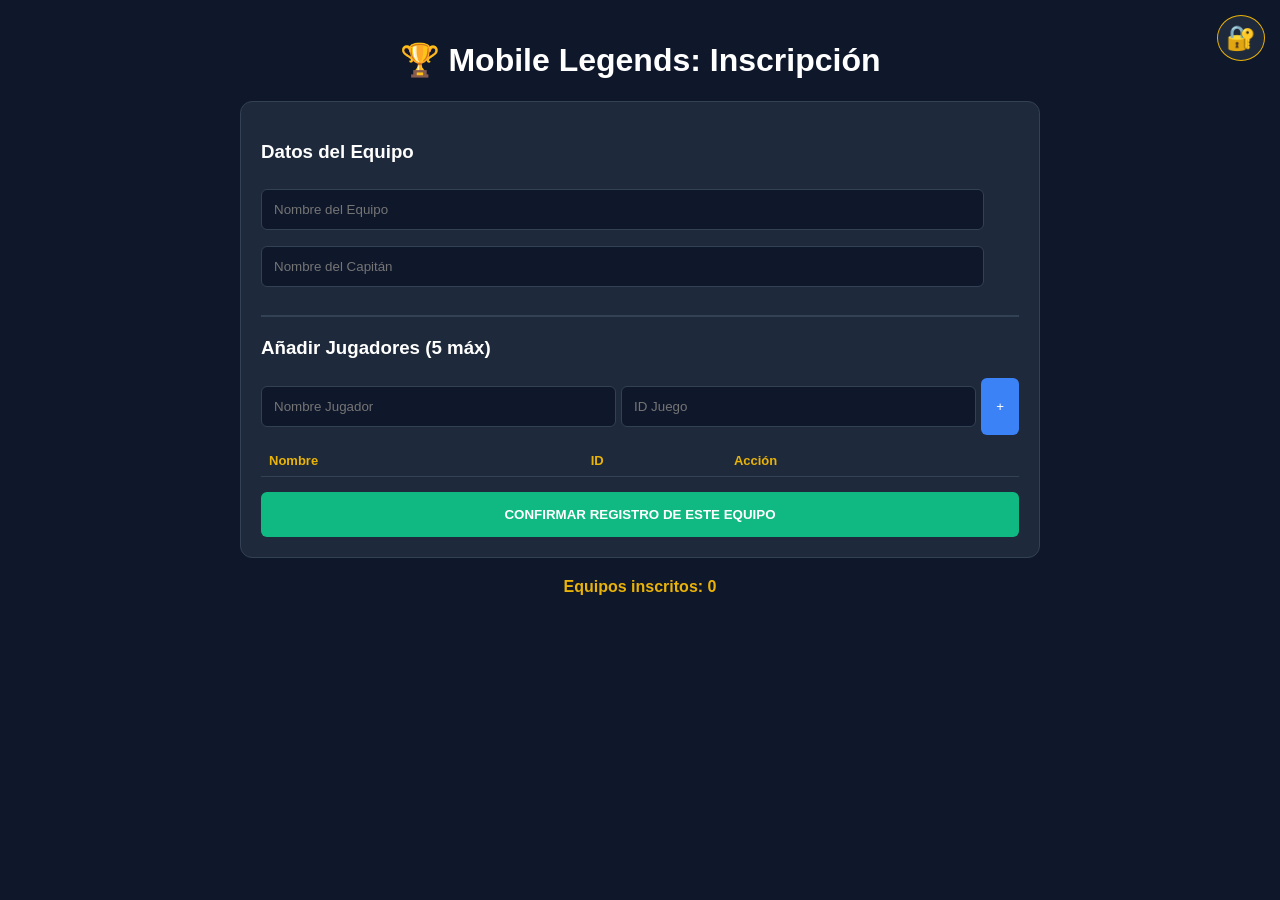
<file: index.html>
<!DOCTYPE html>
<html lang="es">
<head>
    <meta charset="UTF-8">
    <meta name="viewport" content="width=device-width, initial-scale=1.0">
    <title>Torneo Pro MLBB</title>
    <style>
        :root { --gold: #eab308; --blue: #3b82f6; --dark: #0f172a; --card: #1e293b; --green: #10b981; }
        body { font-family: 'Segoe UI', sans-serif; background: var(--dark); color: white; margin: 0; padding: 20px; text-align: center; }
        .container { max-width: 800px; margin: auto; }
        
        /* Botón Llave Esquina */
        .admin-btn { position: fixed; top: 15px; right: 15px; font-size: 24px; cursor: pointer; z-index: 100; background: var(--card); padding: 8px; border-radius: 50%; border: 1px solid var(--gold); }
        
        /* Tarjetas y Forms */
        .card { background: var(--card); padding: 20px; border-radius: 12px; border: 1px solid #334155; text-align: left; margin-top: 20px; }
        input { width: 92%; padding: 12px; margin: 8px 0; border-radius: 6px; border: 1px solid #334155; background: #0f172a; color: white; }
        .btn-add { background: var(--blue); color: white; border: none; padding: 10px 15px; border-radius: 6px; cursor: pointer; }
        .btn-main { width: 100%; padding: 15px; background: var(--green); border: none; color: white; font-weight: bold; border-radius: 6px; cursor: pointer; margin-top: 15px; }
        
        table { width: 100%; border-collapse: collapse; margin-top: 10px; font-size: 13px; }
        th { color: var(--gold); border-bottom: 1px solid #334155; text-align: left; padding: 8px; }
        td { padding: 8px; border-bottom: 1px solid #1e293b; }

        /* Modal y Paneles */
        .modal { position: fixed; top: 0; left: 0; width: 100%; height: 100%; background: rgba(0,0,0,0.95); z-index: 999; display: none; justify-content: center; align-items: center; }
        .modal-content { background: #16213e; padding: 30px; border-radius: 15px; width: 90%; max-width: 800px; border: 1px solid var(--gold); max-height: 90vh; overflow-y: auto; }
        
        /* Brackets Visual */
        .bracket-board { display: flex; justify-content: center; gap: 40px; margin-top: 30px; padding: 20px; }
        .column { display: flex; flex-direction: column; gap: 30px; }
        .match-card { background: var(--card); border: 2px solid var(--gold); width: 180px; border-radius: 8px; }
        .team-box { padding: 12px; cursor: pointer; border-bottom: 1px solid #334155; font-weight: bold; font-size: 13px; }
        .team-box:last-child { border-bottom: none; }
        .win-style { background: var(--green) !important; color: black; }
    </style>
</head>
<body>

    <div class="admin-btn" onclick="abrirAdmin()">🔐</div>

    <div class="container" id="registro-page">
        <h1>🏆 Mobile Legends: Inscripción</h1>
        <div class="card">
            <h3>Datos del Equipo</h3>
            <input type="text" id="nombreEquipo" placeholder="Nombre del Equipo">
            <input type="text" id="capitan" placeholder="Nombre del Capitán">
            
            <hr style="border: 0.5px solid #334155; margin: 20px 0;">
            <h3>Añadir Jugadores (5 máx)</h3>
            <div style="display: flex; gap: 5px;">
                <input type="text" id="nJugador" placeholder="Nombre Jugador">
                <input type="text" id="idJugador" placeholder="ID Juego">
                <button class="btn-add" onclick="agregarJugador()">+</button>
            </div>

            <table>
                <thead><tr><th>Nombre</th><th>ID</th><th>Acción</th></tr></thead>
                <tbody id="tablaJugadores"></tbody>
            </table>

            <button class="btn-main" onclick="finalizarEquipo()">CONFIRMAR REGISTRO DE ESTE EQUIPO</button>
        </div>
        <p id="contador" style="color:var(--gold); font-weight:bold; margin-top:20px;"></p>
    </div>

    <div id="modalAdmin" class="modal">
        <div class="modal-content">
            <span onclick="cerrarAdmin()" style="float:right; cursor:pointer; font-size:28px;">&times;</span>
            
            <div id="login-admin">
                <h3>Acceso Administrador</h3>
                <input type="password" id="passAdmin" placeholder="Contraseña (1234)">
                <button class="btn-main" onclick="authAdmin()">Entrar al Panel</button>
            </div>

            <div id="panel-admin" style="display:none;">
                <h2>⚙️ Gestión del Torneo</h2>
                <button onclick="generarSorteo()" style="background:#8b5cf6; width:100%; padding:15px; border:none; color:white; font-weight:bold; border-radius:6px; cursor:pointer;">🔀 GENERAR SORTEO ALEATORIO</button>
                
                <div class="bracket-board" id="tablero-brackets"></div>

                <hr style="margin:40px 0;">
                <button onclick="borrarTodo()" style="background:red; border:none; color:white; padding:10px; cursor:pointer; font-size:12px; border-radius:5px;">⚠️ BORRAR TODA LA BASE DE DATOS</button>
            </div>
        </div>
    </div>

    <script>
        // VARIABLES GLOBALES (Se cargan del LocalStorage)
        let baseEquipos = JSON.parse(localStorage.getItem('torneo_v4_equipos')) || [];
        let sorteoActual = JSON.parse(localStorage.getItem('torneo_v4_sorteo')) || null;
        let ganadoresFase2 = JSON.parse(localStorage.getItem('torneo_v4_fase2')) || ["GANADOR 1", "GANADOR 2"];
        let campeon = localStorage.getItem('torneo_v4_campeon') || "🏆 CAMPEÓN";
        let jugadoresTemporales = [];

        actualizarContador();

        // FUNCIONES DE REGISTRO
        function agregarJugador() {
            const n = document.getElementById('nJugador').value;
            const i = document.getElementById('idJugador').value;
            if(!n || !i) return alert("Faltan datos");
            jugadoresTemporales.push({n, i});
            document.getElementById('nJugador').value = "";
            document.getElementById('idJugador').value = "";
            renderTablaTemp();
        }

        function renderTablaTemp() {
            const t = document.getElementById('tablaJugadores');
            t.innerHTML = jugadoresTemporales.map((j, idx) => `<tr><td>${j.n}</td><td>${j.i}</td><td><button onclick="jugadoresTemporales.splice(${idx},1);renderTablaTemp();">x</button></td></tr>`).join('');
        }

        function finalizarEquipo() {
            const ne = document.getElementById('nombreEquipo').value;
            const ca = document.getElementById('capitan').value;
            if(!ne || !ca || jugadoresTemporales.length === 0) return alert("Faltan datos o jugadores");

            baseEquipos.push({nombre: ne, capitan: ca, integrantes: [...jugadoresTemporales]});
            localStorage.setItem('torneo_v4_equipos', JSON.stringify(baseEquipos));
            
            jugadoresTemporales = [];
            document.getElementById('nombreEquipo').value = "";
            document.getElementById('capitan').value = "";
            renderTablaTemp();
            actualizarContador();
            alert("¡Equipo guardado con éxito!");
        }

        function actualizarContador() {
            document.getElementById('contador').innerText = `Equipos inscritos: ${baseEquipos.length}`;
        }

        // FUNCIONES ADMIN
        function abrirAdmin() { document.getElementById('modalAdmin').style.display = 'flex'; }
        function cerrarAdmin() { document.getElementById('modalAdmin').style.display = 'none'; }

        function authAdmin() {
            if(document.getElementById('passAdmin').value === "1234") {
                document.getElementById('login-admin').style.display = 'none';
                document.getElementById('panel-admin').style.display = 'block';
                dibujarBrackets();
            } else { alert("Clave Incorrecta"); }
        }

        function generarSorteo() {
            if(baseEquipos.length < 2) return alert("Mínimo 2 equipos");
            sorteoActual = [...baseEquipos].sort(() => Math.random() - 0.5);
            localStorage.setItem('torneo_v4_sorteo', JSON.stringify(sorteoActual));
            
            // Resetear avances
            ganadoresFase2 = ["GANADOR 1", "GANADOR 2"];
            campeon = "🏆 CAMPEÓN";
            localStorage.removeItem('torneo_v4_fase2');
            localStorage.removeItem('torneo_v4_campeon');
            
            dibujarBrackets();
            alert("¡Sorteo Generado!");
        }

        function dibujarBrackets() {
            const board = document.getElementById('tablero-brackets');
            if(!sorteoActual) { board.innerHTML = "<p>Pendiente de generar sorteo...</p>"; return; }
            board.innerHTML = "";

            // COLUMNA 1
            const col1 = document.createElement('div'); col1.className = "column";
            for(let i=0; i < sorteoActual.length; i+=2) {
                const e1 = sorteoActual[i].nombre;
                const e2 = sorteoActual[i+1] ? sorteoActual[i+1].nombre : "BYE (Solo)";
                col1.innerHTML += `
                    <div class="match-card">
                        <div class="team-box" onclick="avanzar(1, ${i/2}, '${e1}')">${e1}</div>
                        <div class="team-box" onclick="avanzar(1, ${i/2}, '${e2}')">${e2}</div>
                    </div>`;
            }

            // COLUMNA 2 (FINAL)
            const col2 = document.createElement('div'); col2.className = "column";
            col2.innerHTML += `
                <div class="match-card">
                    <div class="team-box" onclick="avanzar(2, 0, '${ganadoresFase2[0]}')">${ganadoresFase2[0]}</div>
                    <div class="team-box" onclick="avanzar(2, 0, '${ganadoresFase2[1]}')">${ganadoresFase2[1]}</div>
                </div>`;

            // COLUMNA 3 (GANADOR)
            const col3 = document.createElement('div'); col3.className = "column";
            col3.innerHTML += `<div class="match-card" style="border-color:cyan"><div class="team-box win-style">${campeon}</div></div>`;

            board.appendChild(col1);
            board.appendChild(col2);
            board.appendChild(col3);
        }

        function avanzar(fase, idx, nombre) {
            if(nombre.includes("GANADOR") || nombre.includes("BYE")) return;
            if(fase === 1) {
                ganadoresFase2[idx] = nombre;
                localStorage.setItem('torneo_v4_fase2', JSON.stringify(ganadoresFase2));
            } else if(fase === 2) {
                campeon = nombre;
                localStorage.setItem('torneo_v4_campeon', campeon);
            }
            dibujarBrackets();
        }

        function borrarTodo() {
            if(confirm("¿Seguro? Se borrará todo para siempre.")) {
                localStorage.clear();
                location.reload();
            }
        }
    </script>
</body>
</html>
</file>
